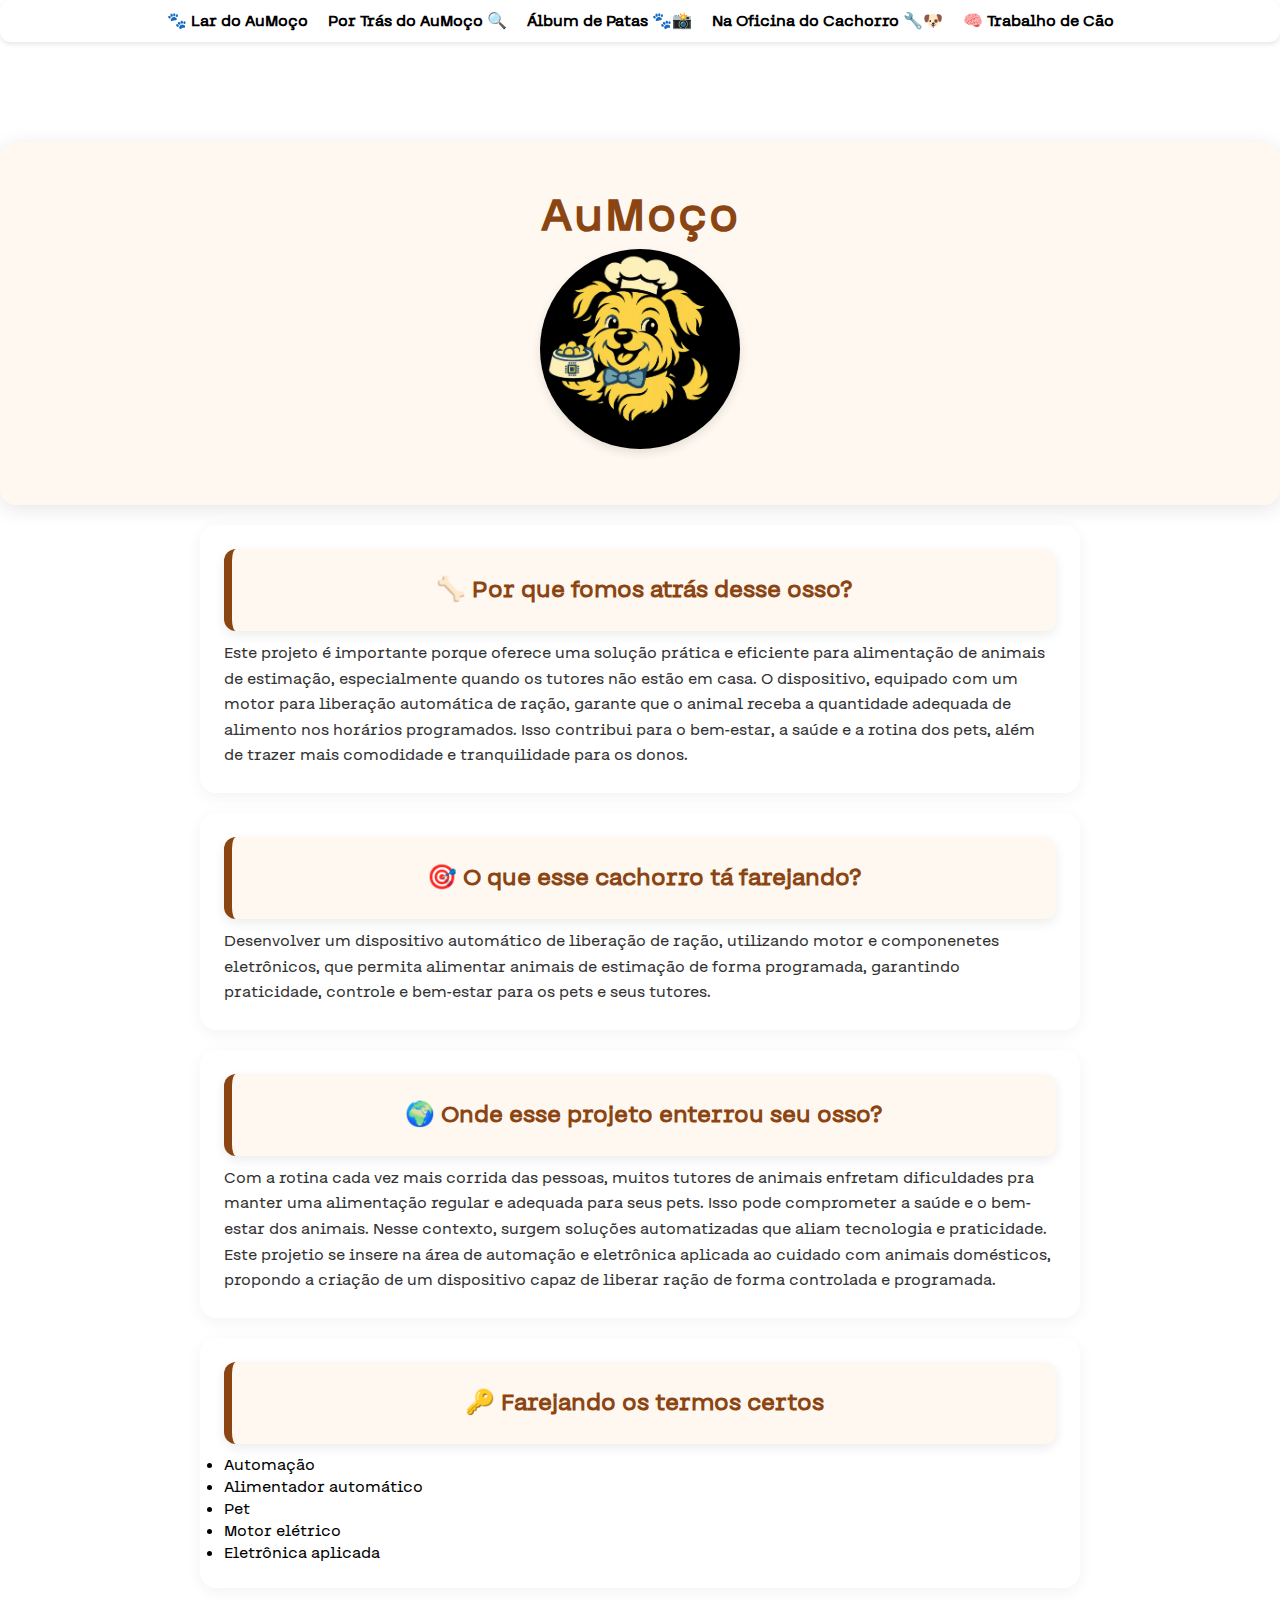
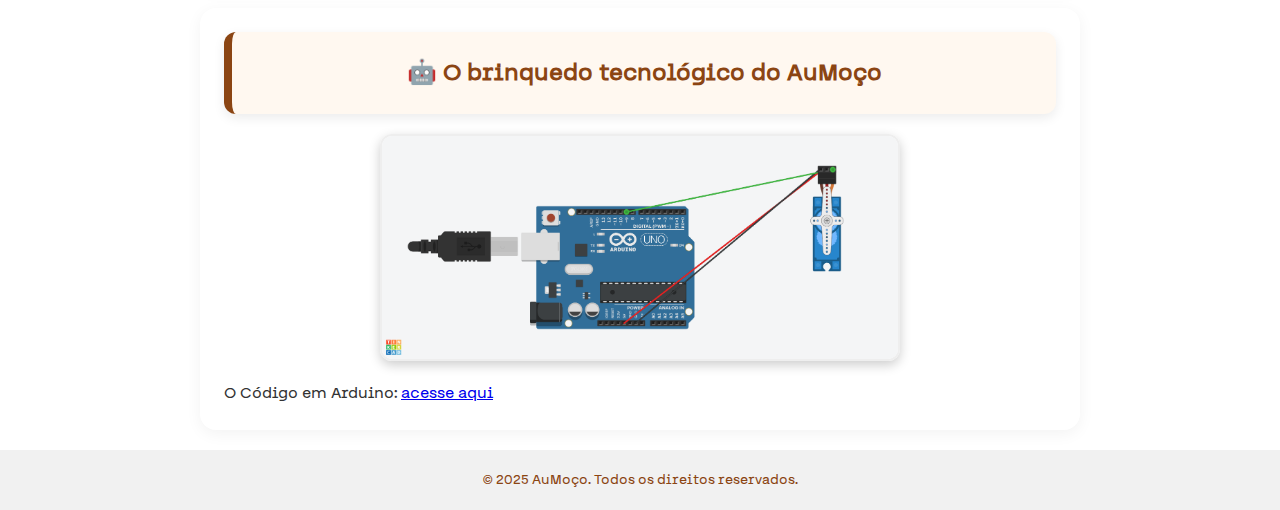
<file: index.html>
<!DOCTYPE html>
<html lang="pt-br">
<head>
    <meta charset="UTF-8">
    <meta name="viewport" content="width=device-width, initial-scale=1.0">
    <title>Projeto SD</title>
    <link rel="stylesheet" href="estilos/site.css">
</head>
<body>
    <header>
        <nav>
            <ul class="menu-navegacao">
                <li><a href="index.html"><strong>🐾 Lar do AuMoço</strong></a></li>
                <li><a href="sobre.html"><strong>Por Trás do AuMoço 🔍</strong></a></li>
                <li><a href="galeria.html"><strong>	Álbum de Patas 🐾📸</strong></a></li>
                <li><a href="detalhes.html"><strong>Na Oficina do Cachorro 🔧🐶</strong></a></li>
                <li><a href="desafios.html"><strong>🧠 Trabalho de Cão</strong></a></li>
            </ul>
        </nav>
        <div class="container-titulo-principal">
        <h1 class="titulo-principal"> AuMoço </h1>
        <img src="assets/imagens/lua.jpeg" class="lua">
        </div>
        
    </header>

<main>
    <section>
        <div class="container-titulos">
            <h2 class="motivacao">🦴 Por que fomos atrás desse osso?</h2>
        </div>
        <p>Este projeto é importante porque oferece uma solução prática e eficiente para alimentação de animais de estimação, especialmente quando os tutores não estão em casa. O dispositivo, equipado com um motor para liberação automática de ração, garante que o animal receba a quantidade adequada de alimento nos horários programados. Isso contribui para o bem-estar, a saúde e a rotina dos pets, além de trazer mais comodidade e tranquilidade para os donos.</p>
    </section>

    <section>
        <div class="container-titulos">
            <h2 class="objetivo">🎯 O que esse cachorro tá farejando?</h2>
        </div>
        <p>Desenvolver um dispositivo automático de liberação de ração, utilizando motor e componenetes eletrônicos, que permita alimentar animais de estimação de forma programada, garantindo praticidade, controle e bem-estar para os pets e seus tutores.</p>    
    </section>

    <section>
         <div class="container-titulos">
            <h2 class="contextualizacao">🌍 Onde esse projeto enterrou seu osso?</h2>
        </div>
        <p>Com a rotina cada vez mais corrida das pessoas, muitos tutores de animais enfretam dificuldades pra manter uma alimentação regular e adequada para seus pets. Isso pode comprometer a saúde e o bem-estar dos animais. Nesse contexto, surgem soluções automatizadas que aliam tecnologia e praticidade. Este projetio se insere na área de automação e eletrônica aplicada ao cuidado com animais domésticos, propondo a criação de um dispositivo capaz de liberar ração de forma controlada e programada.</p>
    </section>

    <section>
         <div class="container-titulos">
            <h2 class="palavras-chave">🔑 Farejando os termos certos</h2>
        </div>
        <ul>
            <li>Automação</li>
            <li>Alimentador automático</li>
            <li>Pet</li>
            <li>Motor elétrico</li>
            <li>Eletrônica aplicada</li>
        </ul>
    </section>

    <section>
         <div class="container-titulos">
            <h2 class="artefato-interativo">🤖 O brinquedo tecnológico do AuMoço</h2>
        </div>
        <img src="assets/imagens/aumoco.png" alt="artefato interativo" class="midia">
        <p>O Código em Arduino: <a href="https://drive.google.com/file/d/1F6L0xjnJlGFY_kYpffQ0Gmo-YfeXfPAY/view?usp=sharing" target="_blank">acesse aqui</a></p>
    </section>
</main>
<footer>
    <p>&copy; 2025 AuMoço. Todos os direitos reservados.</p>
</footer>
</body>
</html>
</file>
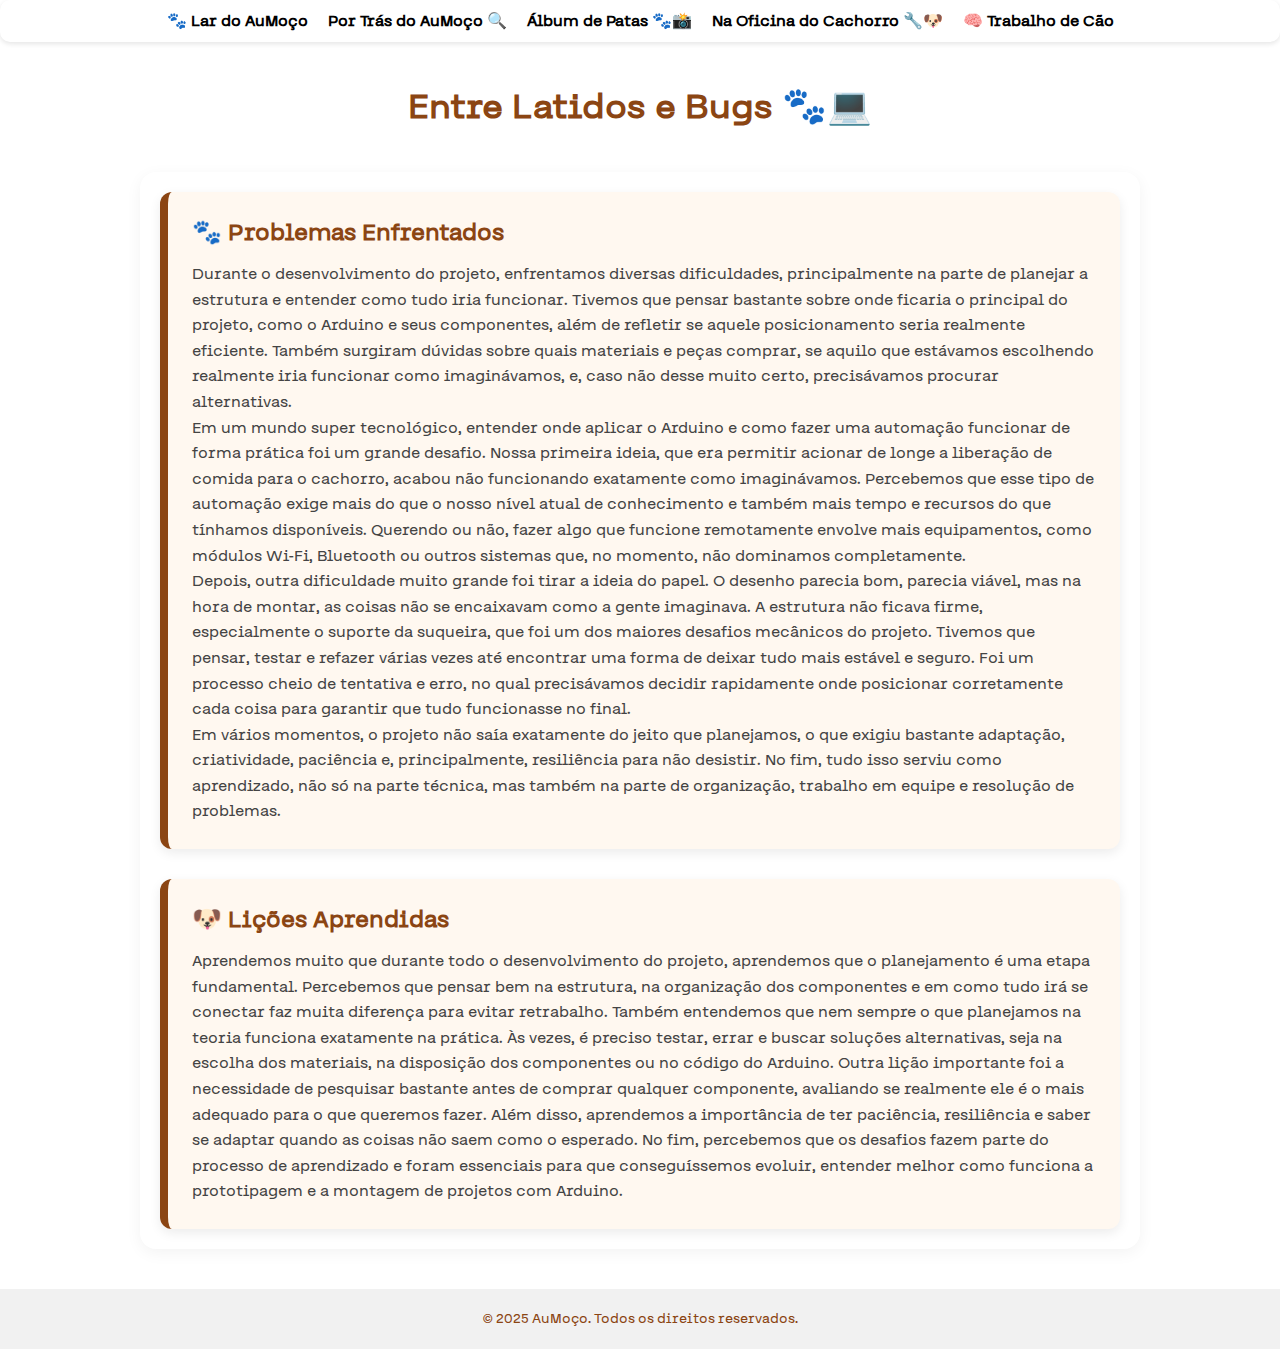
<file: desafios.html>
<!DOCTYPE html>
<html lang="pt-br">
<head>
    <meta charset="UTF-8">
    <meta name="viewport" content="width=device-width, initial-scale=1.0">
    <link rel="stylesheet" href="estilos/site.css">
    <title>Desafios</title>
</head>
<body>
    <header>
        <nav>
            <ul class="menu-navegacao">
                <li><a href="index.html"><strong>🐾 Lar do AuMoço</strong></a></li>
                <li><a href="sobre.html"><strong>Por Trás do AuMoço 🔍</strong></a></li>
                <li><a href="galeria.html"><strong>	Álbum de Patas 🐾📸</strong></a></li>
                <li><a href="detalhes.html"><strong>Na Oficina do Cachorro 🔧🐶</strong></a></li>
                <li><a href="desafios.html"><strong>🧠 Trabalho de Cão</strong></a></li>
            </ul>
        </nav> 
    </header>
    <main>
        <h1 class="titulo-desafios">Entre Latidos e Bugs 🐾💻</h1>

        <!-- Parte de Exeperencias -->
    <section class="experiencia-container">
        <div class="box-experiencia problema">
            <h2>🐾 Problemas Enfrentados</h2>
            <p>Durante o desenvolvimento do projeto, enfrentamos diversas dificuldades, principalmente na parte de planejar a estrutura e entender como tudo iria funcionar. Tivemos que pensar bastante sobre onde ficaria o principal do projeto, como o Arduino e seus componentes, além de refletir se aquele posicionamento seria realmente eficiente. Também surgiram dúvidas sobre quais materiais e peças comprar, se aquilo que estávamos escolhendo realmente iria funcionar como imaginávamos, e, caso não desse muito certo, precisávamos procurar alternativas.</p>
            <p> </p>
            <p> </p>
            <p>Em um mundo super tecnológico, entender onde aplicar o Arduino e como fazer uma automação funcionar de forma prática foi um grande desafio. Nossa primeira ideia, que era permitir acionar de longe a liberação de comida para o cachorro, acabou não funcionando exatamente como imaginávamos. Percebemos que esse tipo de automação exige mais do que o nosso nível atual de conhecimento e também mais tempo e recursos do que tínhamos disponíveis. Querendo ou não, fazer algo que funcione remotamente envolve mais equipamentos, como módulos Wi-Fi, Bluetooth ou outros sistemas que, no momento, não dominamos completamente.</p>
            <p> </p>
            <p> </p>
            <p>Depois, outra dificuldade muito grande foi tirar a ideia do papel. O desenho parecia bom, parecia viável, mas na hora de montar, as coisas não se encaixavam como a gente imaginava. A estrutura não ficava firme, especialmente o suporte da suqueira, que foi um dos maiores desafios mecânicos do projeto. Tivemos que pensar, testar e refazer várias vezes até encontrar uma forma de deixar tudo mais estável e seguro. Foi um processo cheio de tentativa e erro, no qual precisávamos decidir rapidamente onde posicionar corretamente cada coisa para garantir que tudo funcionasse no final.</p>
            <p> </p>
            <p> </p>
            <p>Em vários momentos, o projeto não saía exatamente do jeito que planejamos, o que exigiu bastante adaptação, criatividade, paciência e, principalmente, resiliência para não desistir. No fim, tudo isso serviu como aprendizado, não só na parte técnica, mas também na parte de organização, trabalho em equipe e resolução de problemas.</p>
        </div>
        <!-- Parte de Lições -->
    <div class="box-experiencia licoes">
        <h2>🐶 Lições Aprendidas</h2>
        <p>Aprendemos muito que durante todo o desenvolvimento do projeto, aprendemos que o planejamento é uma etapa fundamental. Percebemos que pensar bem na estrutura, na organização dos componentes e em como tudo irá se conectar faz muita diferença para evitar retrabalho. Também entendemos que nem sempre o que planejamos na teoria funciona exatamente na prática. Às vezes, é preciso testar, errar e buscar soluções alternativas, seja na escolha dos materiais, na disposição dos componentes ou no código do Arduino.
        Outra lição importante foi a necessidade de pesquisar bastante antes de comprar qualquer componente, avaliando se realmente ele é o mais adequado para o que queremos fazer. Além disso, aprendemos a importância de ter paciência, resiliência e saber se adaptar quando as coisas não saem como o esperado. No fim, percebemos que os desafios fazem parte do processo de aprendizado e foram essenciais para que conseguíssemos evoluir, entender melhor como funciona a prototipagem e a montagem de projetos com Arduino.</p>
    </div>
    </section>
</main>
<footer>
    <p>&copy; 2025 AuMoço. Todos os direitos reservados.</p>
</footer>
</body>
</html>
</file>
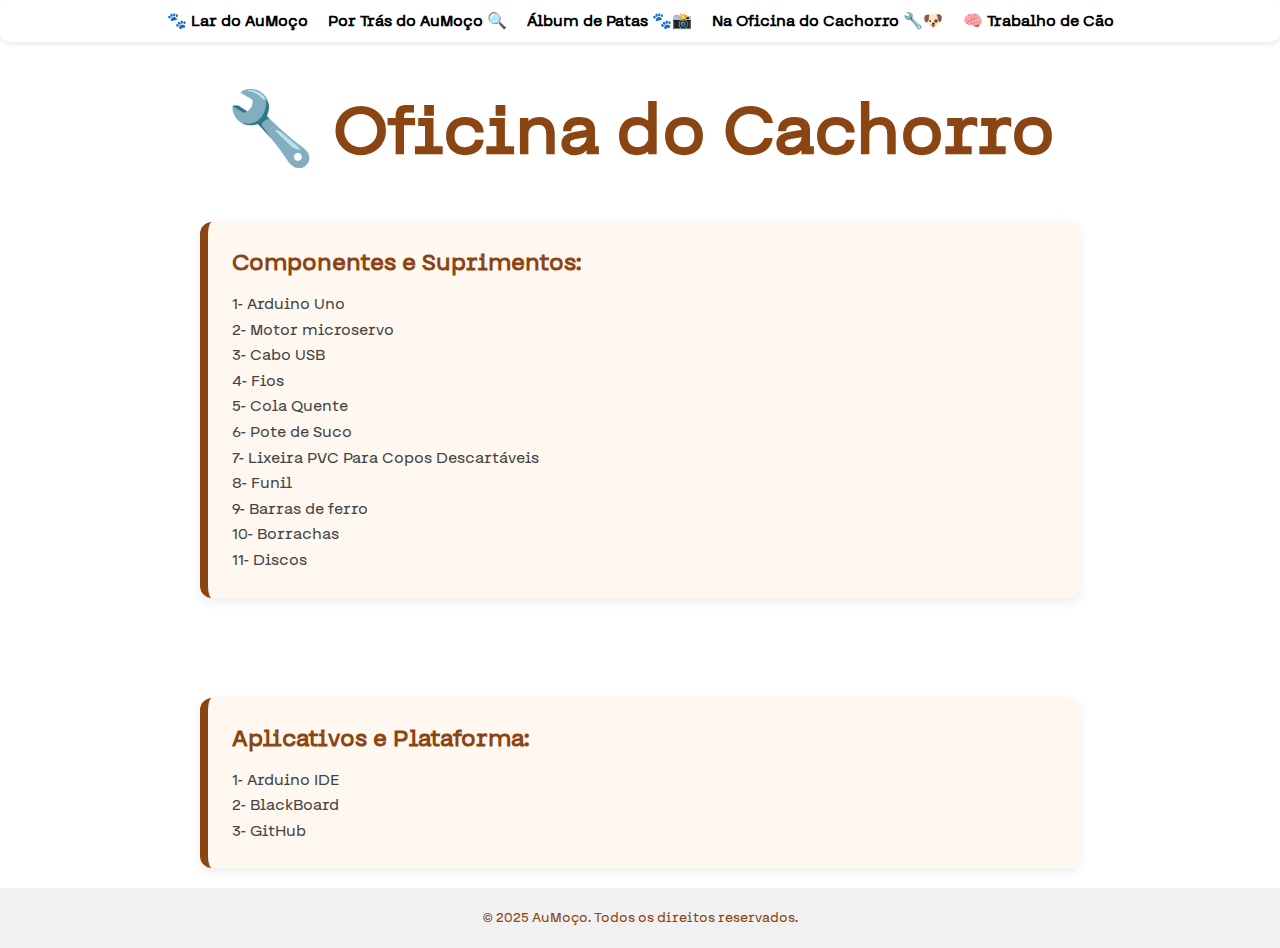
<file: detalhes.html>
<!DOCTYPE html>
<html lang="pt-br">
<head>
    <meta charset="UTF-8">
    <meta name="viewport" content="width=device-width, initial-scale=1.0">
    <title>Detalhes</title>
    <link rel="stylesheet" href="estilos/site.css">
</head>
<body>
    <header>
        <nav>
            <ul class="menu-navegacao">
                <li><a href="site.html"><strong>🐾 Lar do AuMoço</strong></a></li>
                <li><a href="sobre.html"><strong>Por Trás do AuMoço 🔍</strong></a></li>
                <li><a href="galeria.html"><strong>	Álbum de Patas 🐾📸</strong></a></li>
                <li><a href="detalhes.html"><strong>Na Oficina do Cachorro 🔧🐶</strong></a></li>
                <li><a href="desafios.html"><strong>🧠 Trabalho de Cão</strong></a></li>
            </ul>
        </nav> 
    </header>
<main>
    <div class="titulo-desafios">
        <h1>🔧 Oficina do Cachorro </h1>
    </div>
        <section class="box-experiencia">
            <h2>Componentes e Suprimentos:</h2>
            <p>1- Arduino Uno</p>
            <p>2- Motor microservo</p>
            <p>3- Cabo USB</p>
            <p>4- Fios </p>
            <p>5- Cola Quente</p>
            <p>6- Pote de Suco</p>
            <p>7- Lixeira PVC Para Copos Descartáveis</p>
            <p>8- Funil</p>
            <p>9- Barras de ferro</p>
            <p>10- Borrachas</p>
            <p>11- Discos</p>   
        </section>

    <div class="titulo-desafios">
    </div>
        <section class="box-experiencia">
            <h2>Aplicativos e Plataforma:</h2>
            <p>1- Arduino IDE</p>
            <p>2- BlackBoard</p>
            <p>3- GitHub</p>
        </section>
</main>
<footer>
    <p>&copy; 2025 AuMoço. Todos os direitos reservados.</p>
</footer>
</body>
</html>
</file>
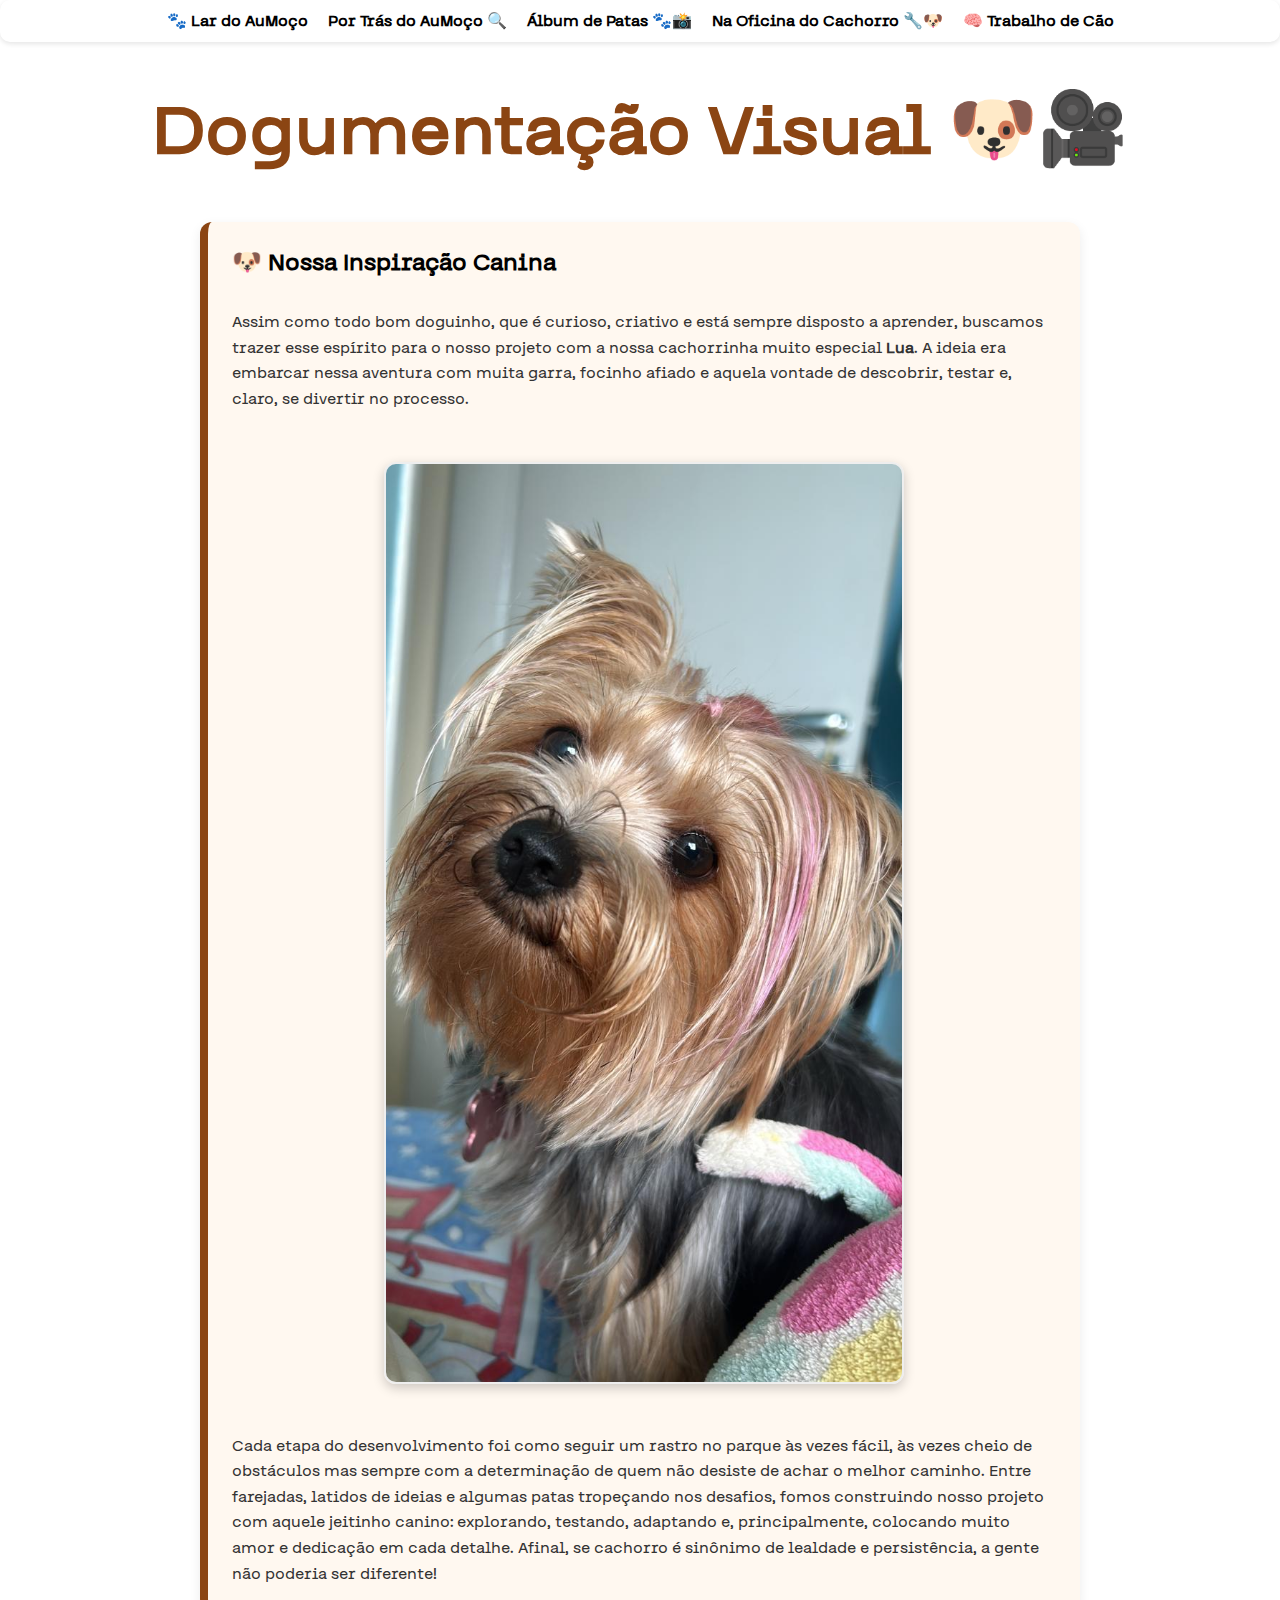
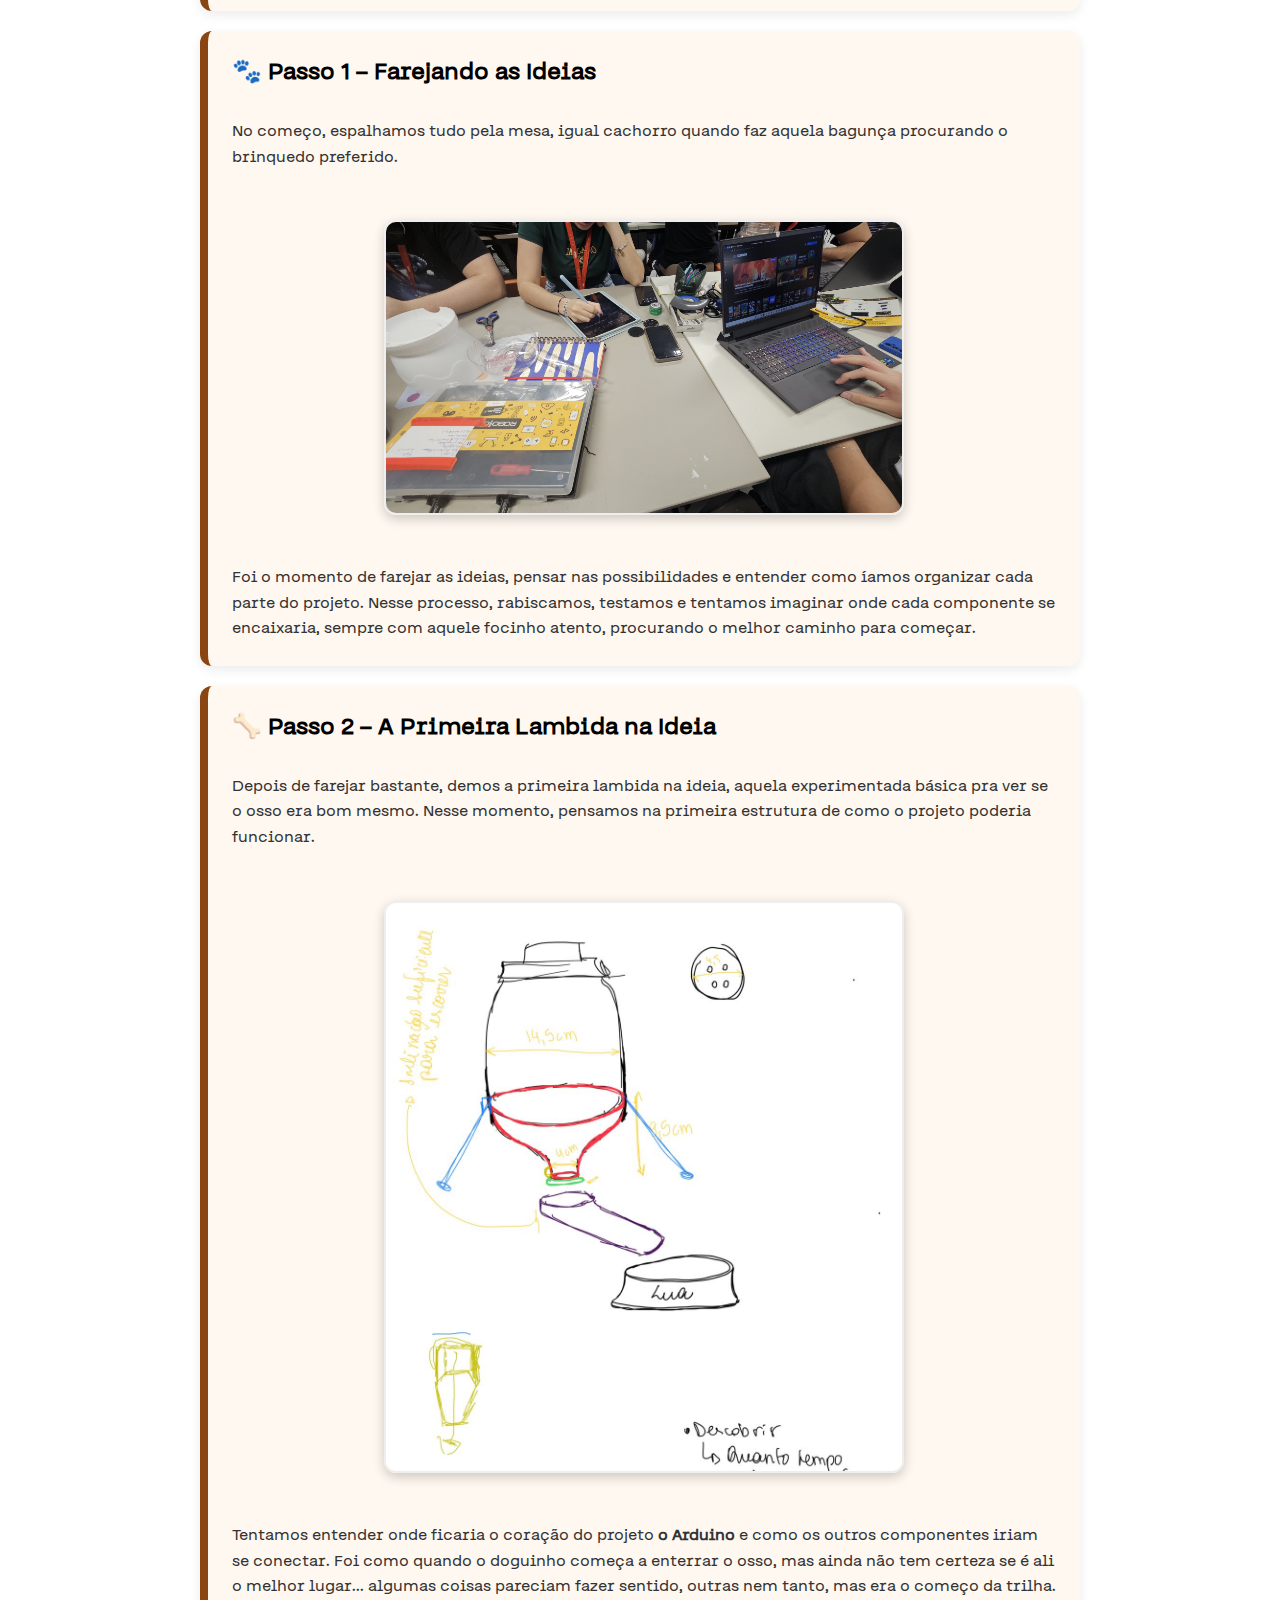
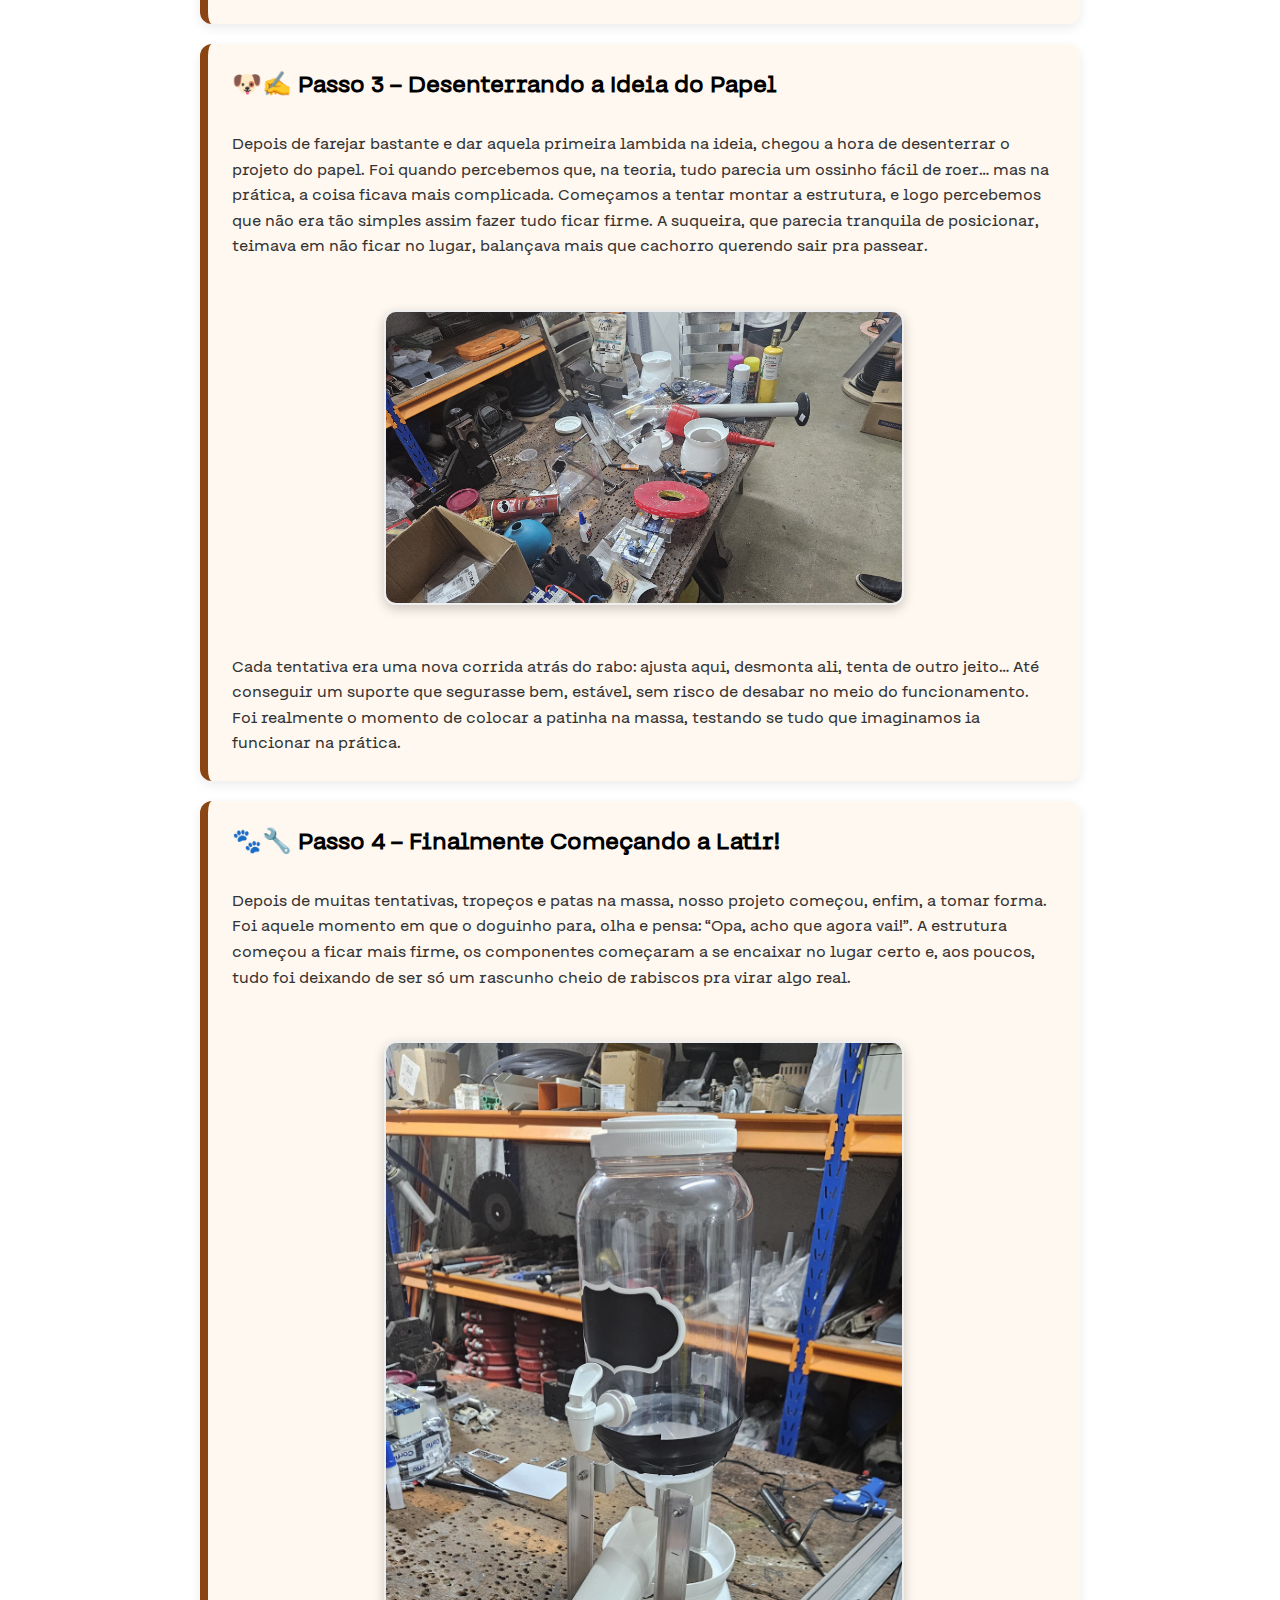
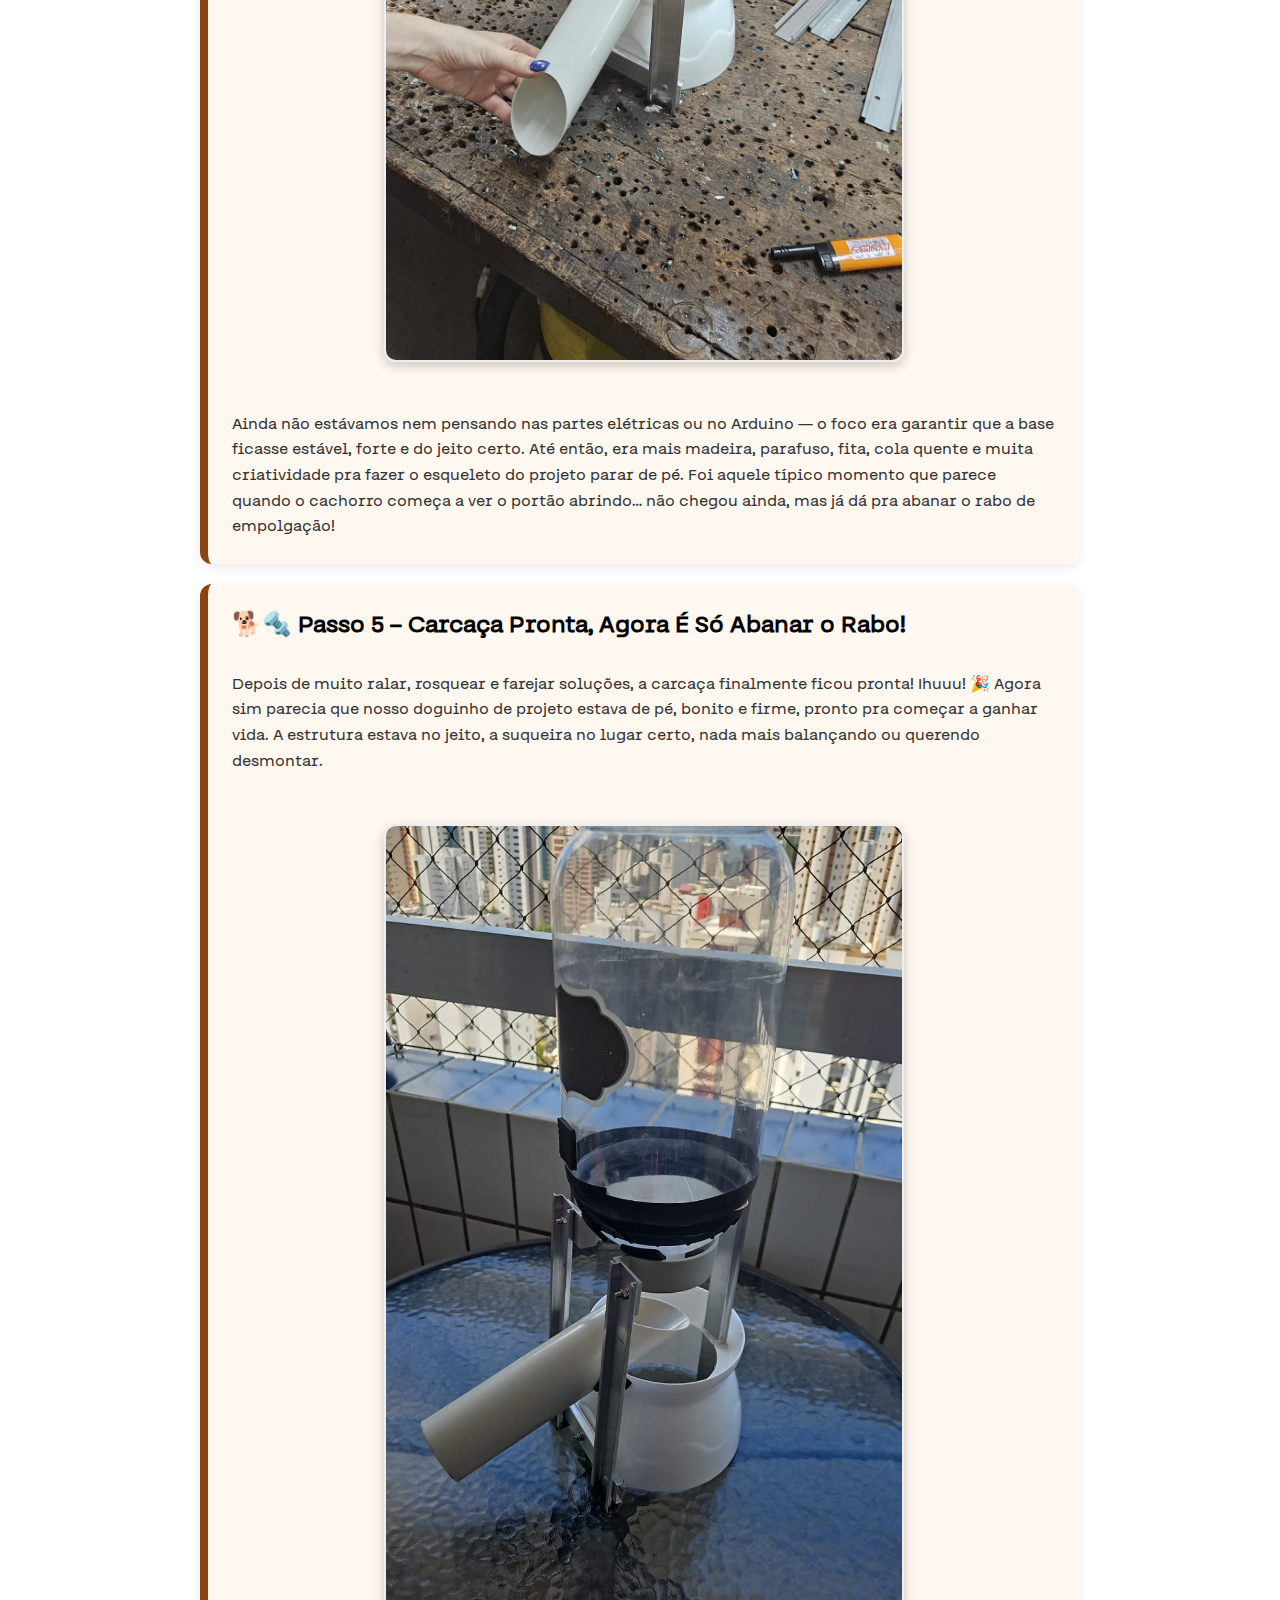
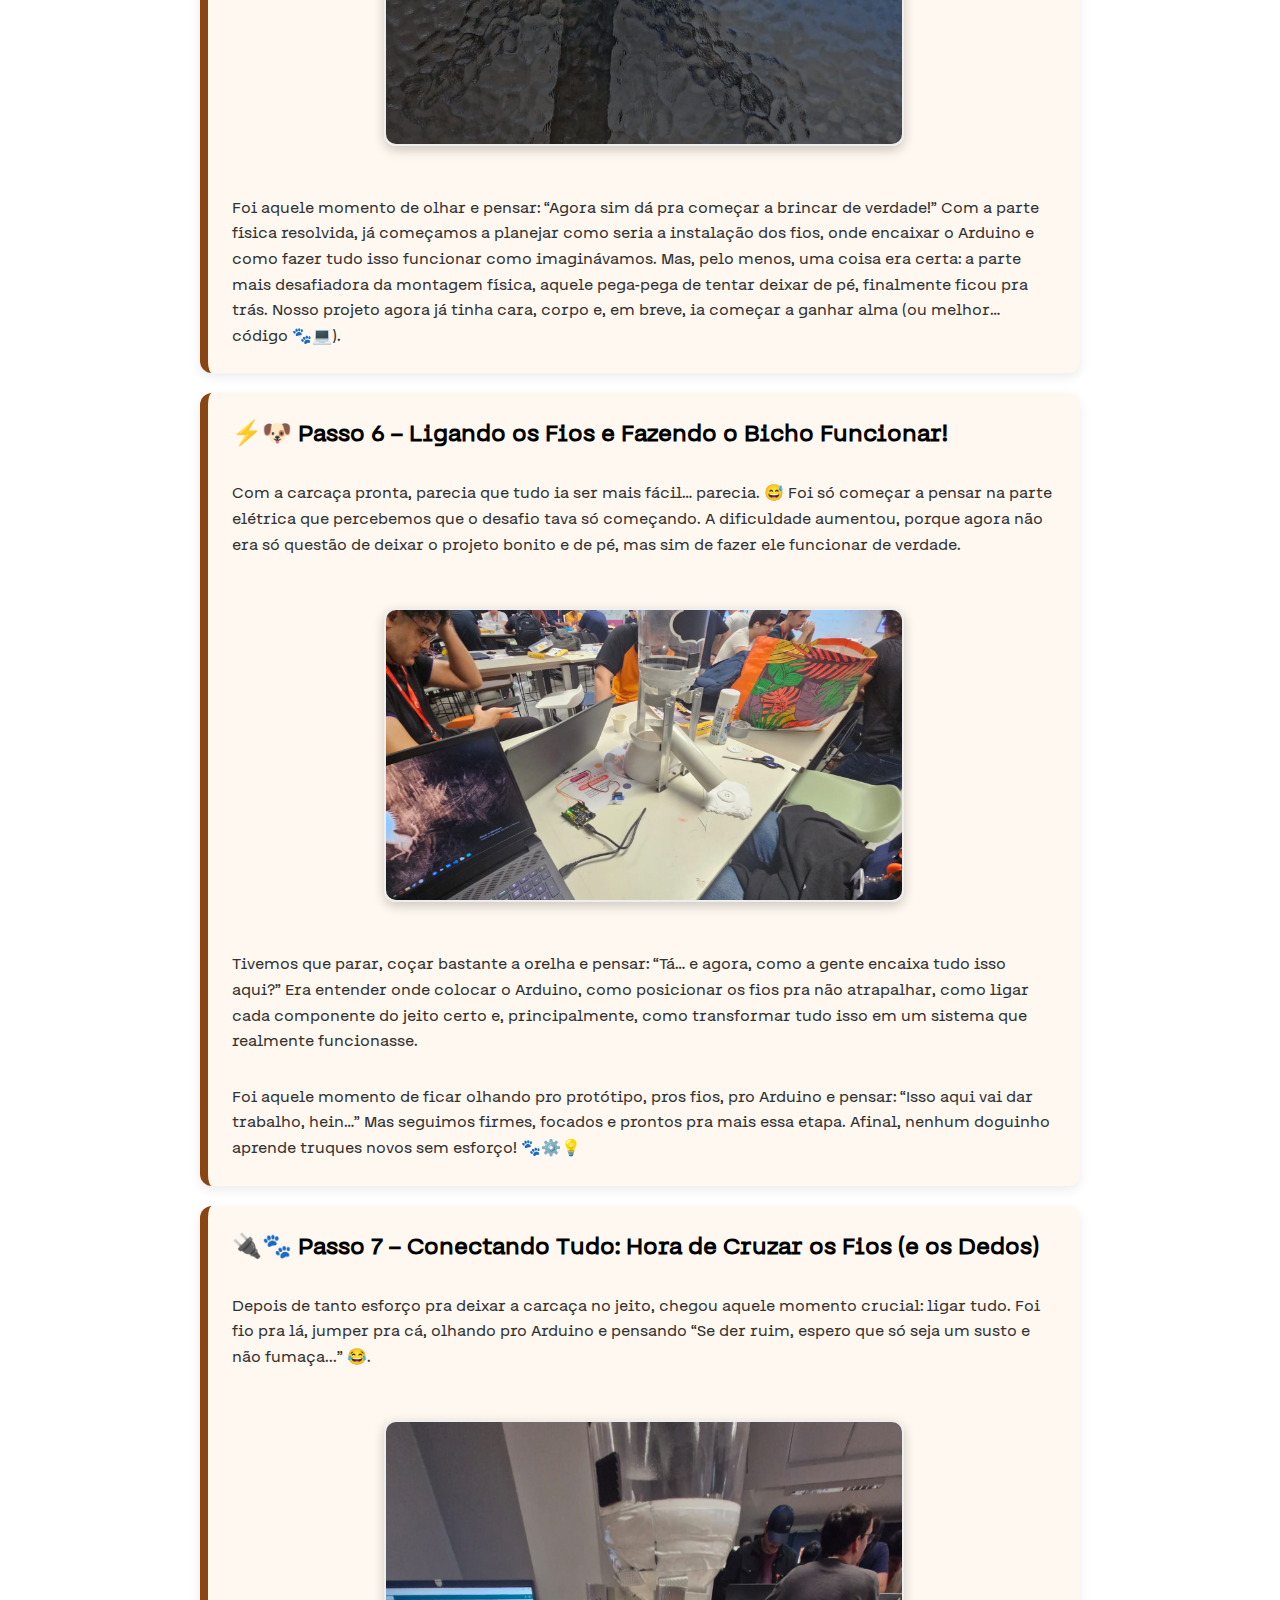
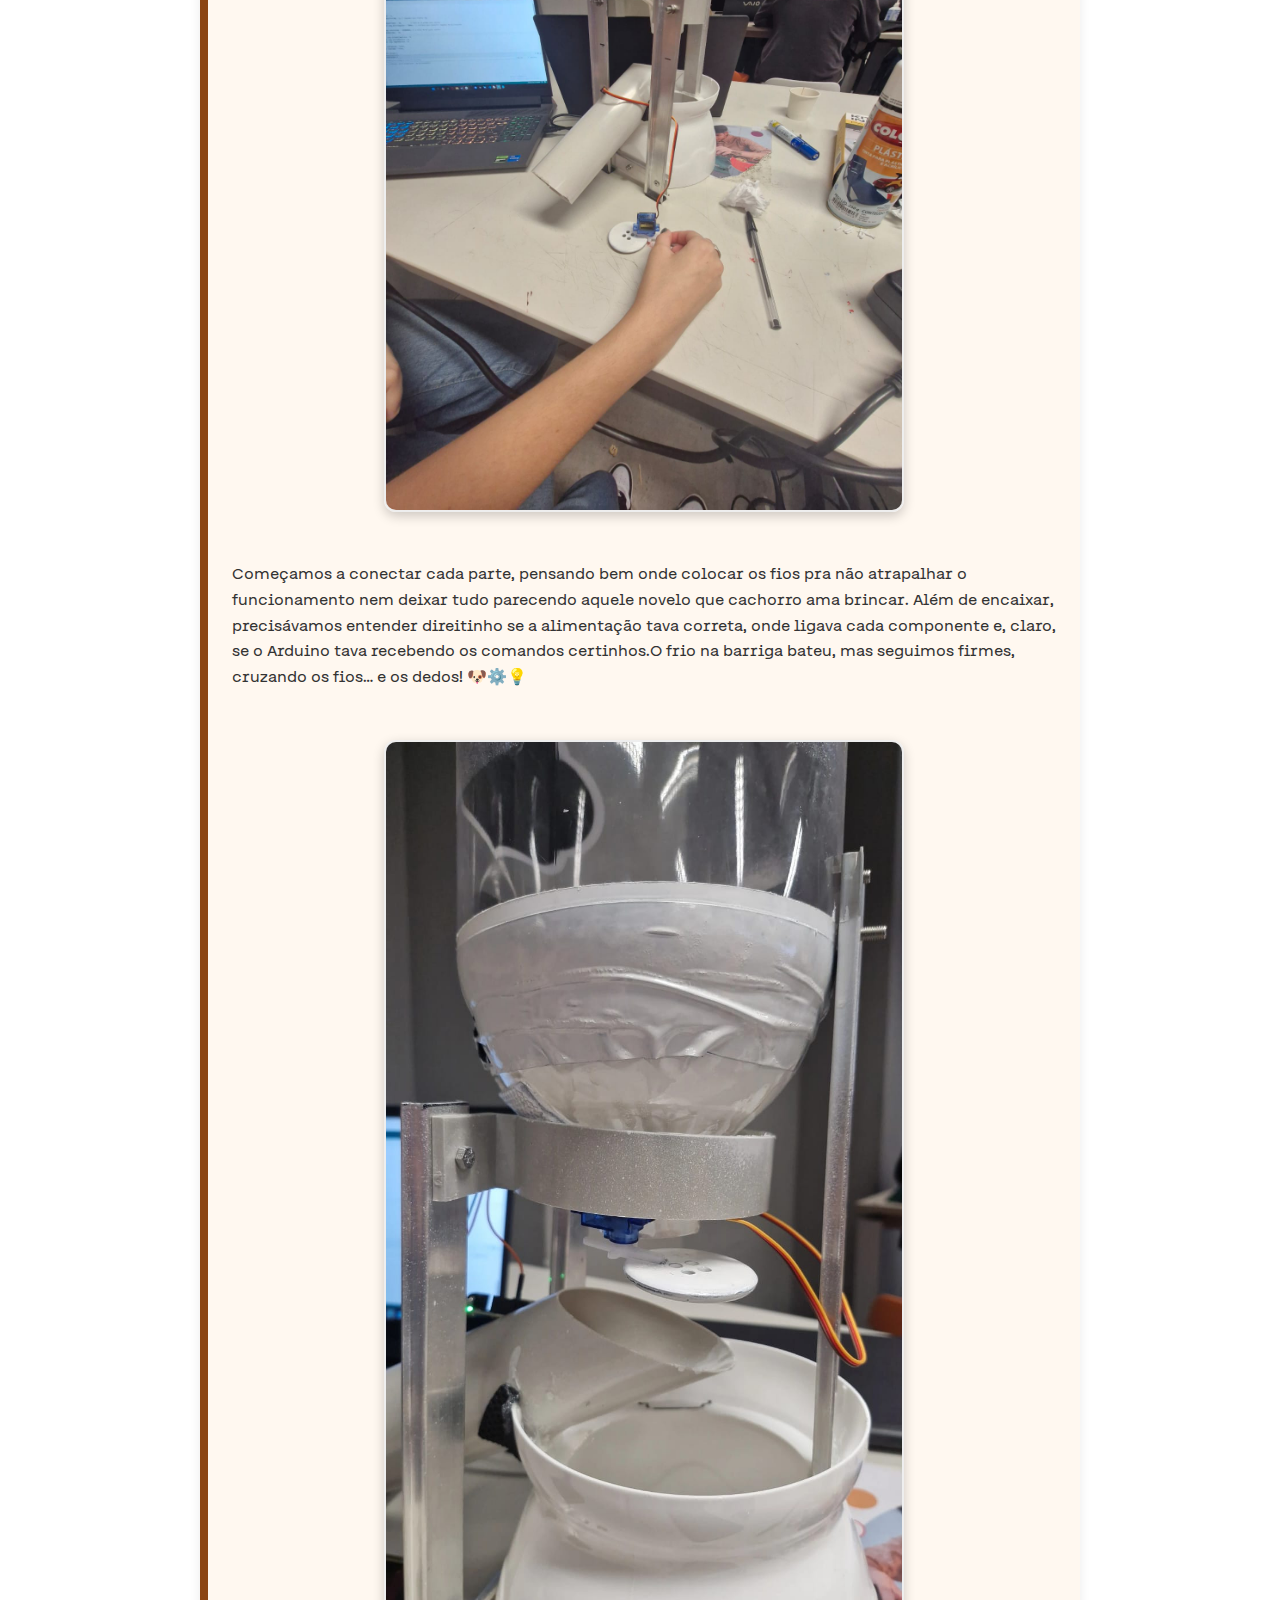
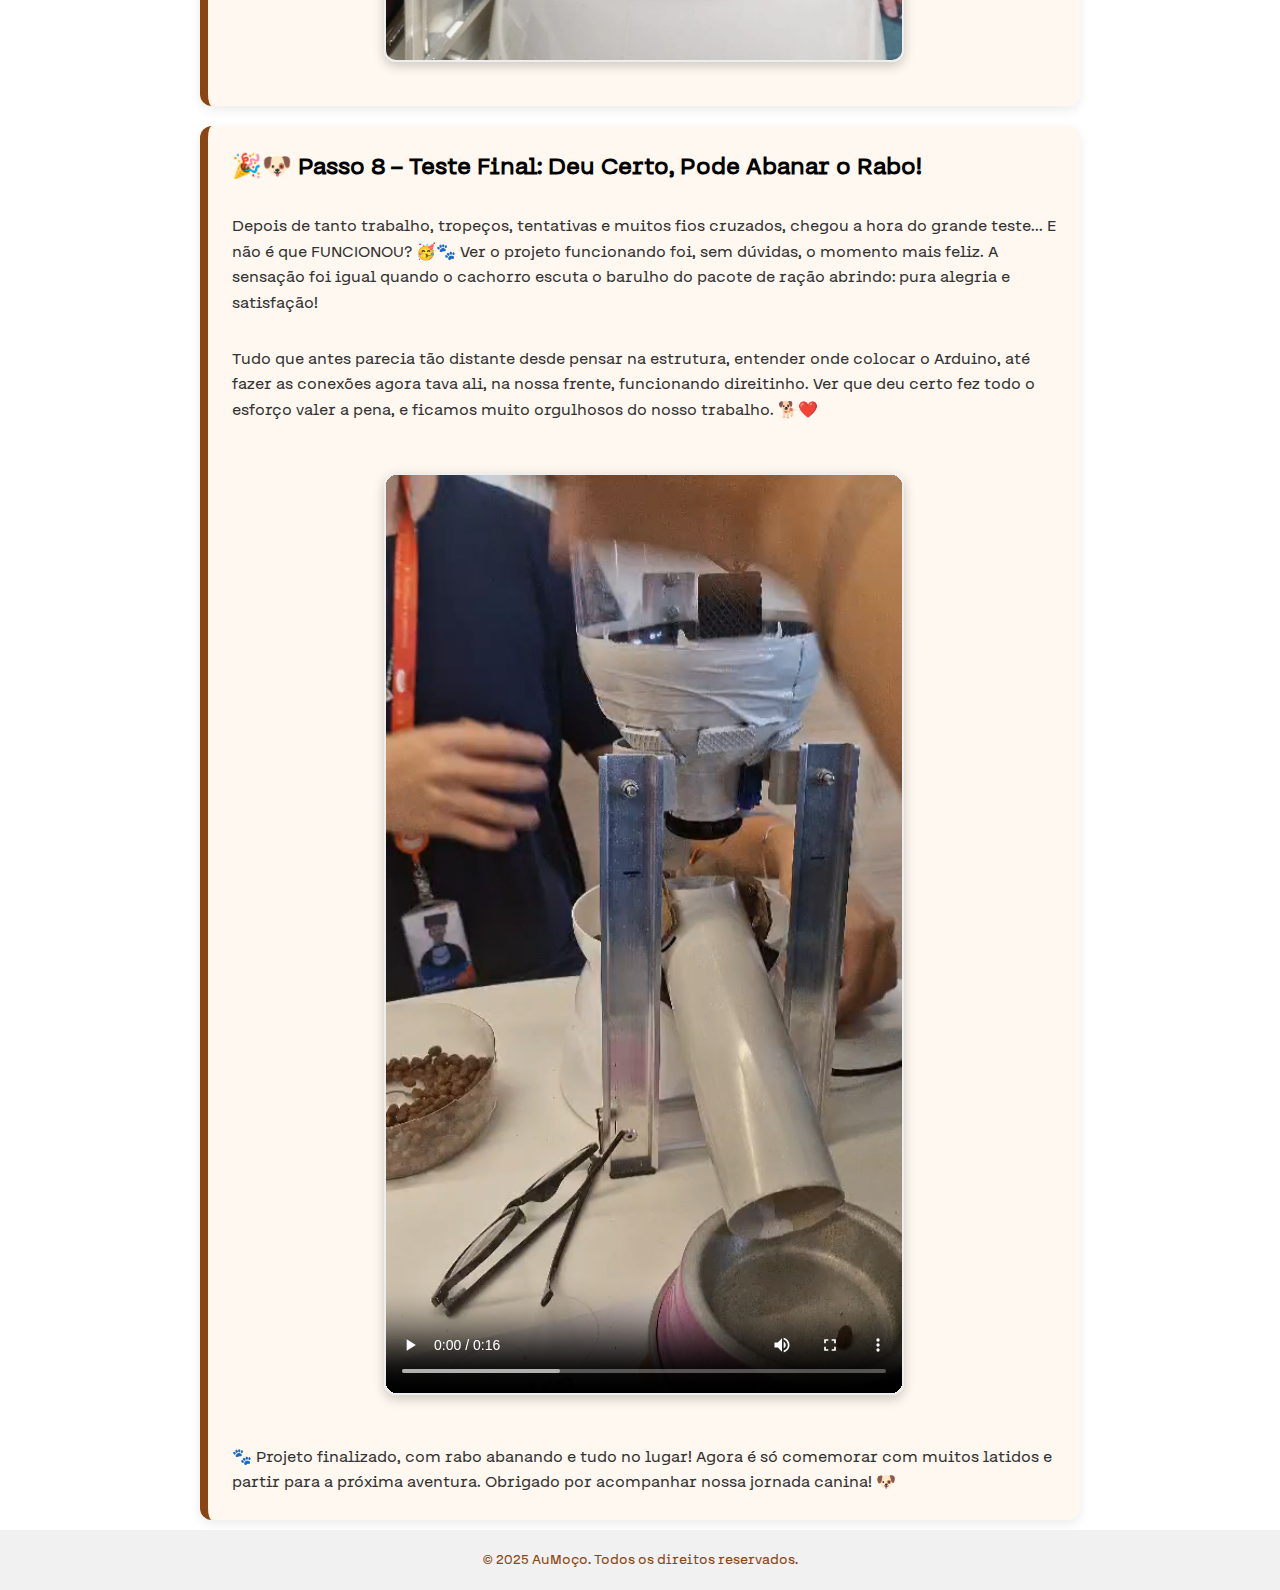
<file: galeria.html>
<!DOCTYPE html>
<html lang="pt-br">
<head>
    <meta charset="UTF-8">
    <meta name="viewport" content="width=device-width, initial-scale=1.0">
    <title>Galeria</title>
    <link rel="stylesheet" href="estilos/site.css">
</head>
<body>
    <header>
        <nav>
            <ul class="menu-navegacao">
                <li><a href="site.html"><strong>🐾 Lar do AuMoço</strong></a></li>
                <li><a href="sobre.html"><strong>Por Trás do AuMoço 🔍</strong></a></li>
                <li><a href="galeria.html"><strong>	Álbum de Patas 🐾📸</strong></a></li>
                <li><a href="detalhes.html"><strong>Na Oficina do Cachorro 🔧🐶</strong></a></li>
                <li><a href="desafios.html"><strong>🧠 Trabalho de Cão</strong></a></li>
            </ul>
        </nav> 
    </header>

    <main>
        <div class="titulo-desafios">
            <h1>Dogumentação Visual 🐶🎥</h1>
        </div>
        <section class="galeria-videos">
            <h2>🐶 Nossa Inspiração Canina</h2>
            <p>Assim como todo bom doguinho, que é curioso, criativo e está sempre disposto a aprender, buscamos trazer esse espírito para o nosso projeto com a nossa cachorrinha muito especial <strong>Lua</strong>. A ideia era embarcar nessa aventura com muita garra, focinho afiado e aquela vontade de descobrir, testar e, claro, se divertir no processo.</p>
            <img src="assets/imagens/lua1.jpeg" alt="artefato interativo" class="midia">
            <p>Cada etapa do desenvolvimento foi como seguir um rastro no parque às vezes fácil, às vezes cheio de obstáculos mas sempre com a determinação de quem não desiste de achar o melhor caminho. Entre farejadas, latidos de ideias e algumas patas tropeçando nos desafios, fomos construindo nosso projeto com aquele jeitinho canino: explorando, testando, adaptando e, principalmente, colocando muito amor e dedicação em cada detalhe. Afinal, se cachorro é sinônimo de lealdade e persistência, a gente não poderia ser diferente!</p>
        </section>
        <section class="galeria-videos">
            <h2>🐾 Passo 1 – Farejando as Ideias</h2>
            <p>No começo, espalhamos tudo pela mesa, igual cachorro quando faz aquela bagunça procurando o brinquedo preferido.</p>
            <img src="assets/imagens/foto1.jpeg" alt="artefato interativo" class="midia">
            <p>Foi o momento de farejar as ideias, pensar nas possibilidades e entender como íamos organizar cada parte do projeto. Nesse processo, rabiscamos, testamos e tentamos imaginar onde cada componente se encaixaria, sempre com aquele focinho atento, procurando o melhor caminho para começar.</p>
        </section>
        <section class="galeria-videos">
            <h2>🦴 Passo 2 – A Primeira Lambida na Ideia</h2>
            <p>Depois de farejar bastante, demos a primeira lambida na ideia, aquela experimentada básica pra ver se o osso era bom mesmo. Nesse momento, pensamos na primeira estrutura de como o projeto poderia funcionar.</p>
            <img src="assets/imagens/foto2.jpeg" alt="artefato interativo" class="midia">
            <p>Tentamos entender onde ficaria o coração do projeto <strong>o Arduino</strong> e como os outros componentes iriam se conectar. Foi como quando o doguinho começa a enterrar o osso, mas ainda não tem certeza se é ali o melhor lugar... algumas coisas pareciam fazer sentido, outras nem tanto, mas era o começo da trilha.</p>
        </section>
        <section class="galeria-videos">
            <h2>🐶✍️ Passo 3 – Desenterrando a Ideia do Papel</h2>
            <p>Depois de farejar bastante e dar aquela primeira lambida na ideia, chegou a hora de desenterrar o projeto do papel. Foi quando percebemos que, na teoria, tudo parecia um ossinho fácil de roer… mas na prática, a coisa ficava mais complicada. Começamos a tentar montar a estrutura, e logo percebemos que não era tão simples assim fazer tudo ficar firme. A suqueira, que parecia tranquila de posicionar, teimava em não ficar no lugar, balançava mais que cachorro querendo sair pra passear.</p>
            <img src="assets/imagens/foto3.jpeg" alt="artefato interativo" class="midia">
            <p>Cada tentativa era uma nova corrida atrás do rabo: ajusta aqui, desmonta ali, tenta de outro jeito… Até conseguir um suporte que segurasse bem, estável, sem risco de desabar no meio do funcionamento. Foi realmente o momento de colocar a patinha na massa, testando se tudo que imaginamos ia funcionar na prática.</p>
        </section>
        <section class="galeria-videos">
            <h2>🐾🔧 Passo 4 – Finalmente Começando a Latir!</h2>
            <p>Depois de muitas tentativas, tropeços e patas na massa, nosso projeto começou, enfim, a tomar forma. Foi aquele momento em que o doguinho para, olha e pensa: “Opa, acho que agora vai!”. A estrutura começou a ficar mais firme, os componentes começaram a se encaixar no lugar certo e, aos poucos, tudo foi deixando de ser só um rascunho cheio de rabiscos pra virar algo real.</p>
            <img src="assets/imagens/foto4.jpeg" alt="artefato interativo" class="midia">
            <p>Ainda não estávamos nem pensando nas partes elétricas ou no Arduino — o foco era garantir que a base ficasse estável, forte e do jeito certo. Até então, era mais madeira, parafuso, fita, cola quente e muita criatividade pra fazer o esqueleto do projeto parar de pé. Foi aquele típico momento que parece quando o cachorro começa a ver o portão abrindo… não chegou ainda, mas já dá pra abanar o rabo de empolgação!</p>
        </section>
        <section class="galeria-videos">
            <h2>🐕🔩 Passo 5 – Carcaça Pronta, Agora É Só Abanar o Rabo!</h2>
            <p>Depois de muito ralar, rosquear e farejar soluções, a carcaça finalmente ficou pronta! Ihuuu! 🎉 Agora sim parecia que nosso doguinho de projeto estava de pé, bonito e firme, pronto pra começar a ganhar vida. A estrutura estava no jeito, a suqueira no lugar certo, nada mais balançando ou querendo desmontar.</p>
            <img src="assets/imagens/foto5.jpeg" alt="artefato interativo" class="midia">
            <p>Foi aquele momento de olhar e pensar: “Agora sim dá pra começar a brincar de verdade!” Com a parte física resolvida, já começamos a planejar como seria a instalação dos fios, onde encaixar o Arduino e como fazer tudo isso funcionar como imaginávamos. Mas, pelo menos, uma coisa era certa: a parte mais desafiadora da montagem física, aquele pega-pega de tentar deixar de pé, finalmente ficou pra trás. Nosso projeto agora já tinha cara, corpo e, em breve, ia começar a ganhar alma (ou melhor… código 🐾💻).</p>
        </section>
        <section class="galeria-videos">
            <h2>⚡🐶 Passo 6 – Ligando os Fios e Fazendo o Bicho Funcionar!</h2>
            <p>Com a carcaça pronta, parecia que tudo ia ser mais fácil… parecia. 😅 Foi só começar a pensar na parte elétrica que percebemos que o desafio tava só começando. A dificuldade aumentou, porque agora não era só questão de deixar o projeto bonito e de pé, mas sim de fazer ele funcionar de verdade.</p>
            <img src="assets/imagens/foto6.jpeg" alt="artefato interativo" class="midia">
            <p>Tivemos que parar, coçar bastante a orelha e pensar: “Tá… e agora, como a gente encaixa tudo isso aqui?” Era entender onde colocar o Arduino, como posicionar os fios pra não atrapalhar, como ligar cada componente do jeito certo e, principalmente, como transformar tudo isso em um sistema que realmente funcionasse.</p>
            <p>Foi aquele momento de ficar olhando pro protótipo, pros fios, pro Arduino e pensar: “Isso aqui vai dar trabalho, hein…” Mas seguimos firmes, focados e prontos pra mais essa etapa. Afinal, nenhum doguinho aprende truques novos sem esforço! 🐾⚙️💡</p>
        </section>
        <section class="galeria-videos">
            <h2>🔌🐾 Passo 7 – Conectando Tudo: Hora de Cruzar os Fios (e os Dedos)</h2>
            <p>Depois de tanto esforço pra deixar a carcaça no jeito, chegou aquele momento crucial: ligar tudo. Foi fio pra lá, jumper pra cá, olhando pro Arduino e pensando “Se der ruim, espero que só seja um susto e não fumaça...” 😂.</p>
            <img src="assets/imagens/foto7.jpeg" alt="artefato interativo" class="midia">
            <p>Começamos a conectar cada parte, pensando bem onde colocar os fios pra não atrapalhar o funcionamento nem deixar tudo parecendo aquele novelo que cachorro ama brincar. Além de encaixar, precisávamos entender direitinho se a alimentação tava correta, onde ligava cada componente e, claro, se o Arduino tava recebendo os comandos certinhos.O frio na barriga bateu, mas seguimos firmes, cruzando os fios… e os dedos! 🐶⚙️💡</p>
            <img src="assets/imagens/foto8.jpeg" alt="artefato interativo" class="midia">
        </section>
        <section class="galeria-videos">
            <h2>🎉🐶 Passo 8 – Teste Final: Deu Certo, Pode Abanar o Rabo!</h2>
            <p>Depois de tanto trabalho, tropeços, tentativas e muitos fios cruzados, chegou a hora do grande teste... E não é que FUNCIONOU? 🥳🐾 Ver o projeto funcionando foi, sem dúvidas, o momento mais feliz. A sensação foi igual quando o cachorro escuta o barulho do pacote de ração abrindo: pura alegria e satisfação!</p>
            <p>Tudo que antes parecia tão distante desde pensar na estrutura, entender onde colocar o Arduino, até fazer as conexões agora tava ali, na nossa frente, funcionando direitinho. Ver que deu certo fez todo o esforço valer a pena, e ficamos muito orgulhosos do nosso trabalho. 🐕❤️</p>
            <video class="midia" controls>
            <source src="assets/videos/video final.mp4" type="video/mp4"> Seu navegador não suporta o elemento de vídeo.</video>
            <p>🐾 Projeto finalizado, com rabo abanando e tudo no lugar! Agora é só comemorar com muitos latidos e partir para a próxima aventura. Obrigado por acompanhar nossa jornada canina! 🐶</p>
        </section>
    </main>
    <footer>
    <p>&copy; 2025 AuMoço. Todos os direitos reservados.</p>
</footer>
</body>
</html>
</file>
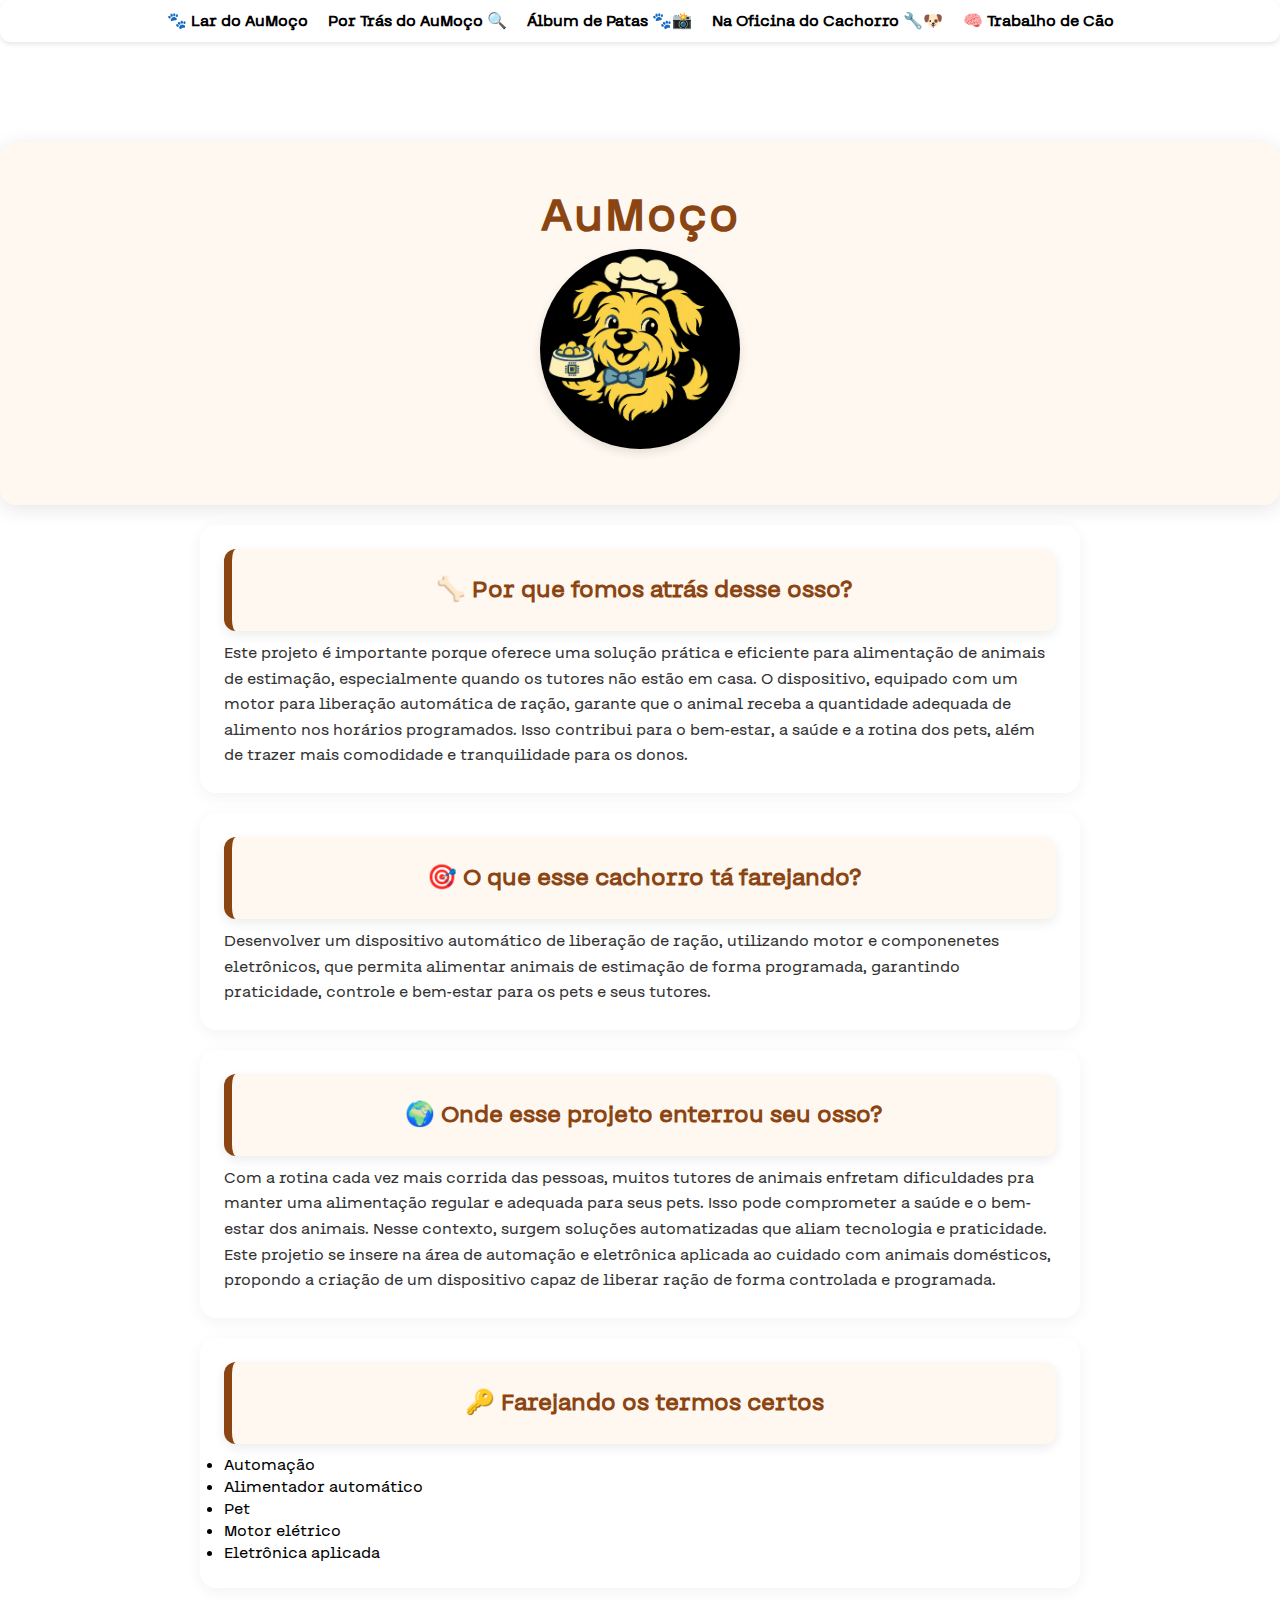
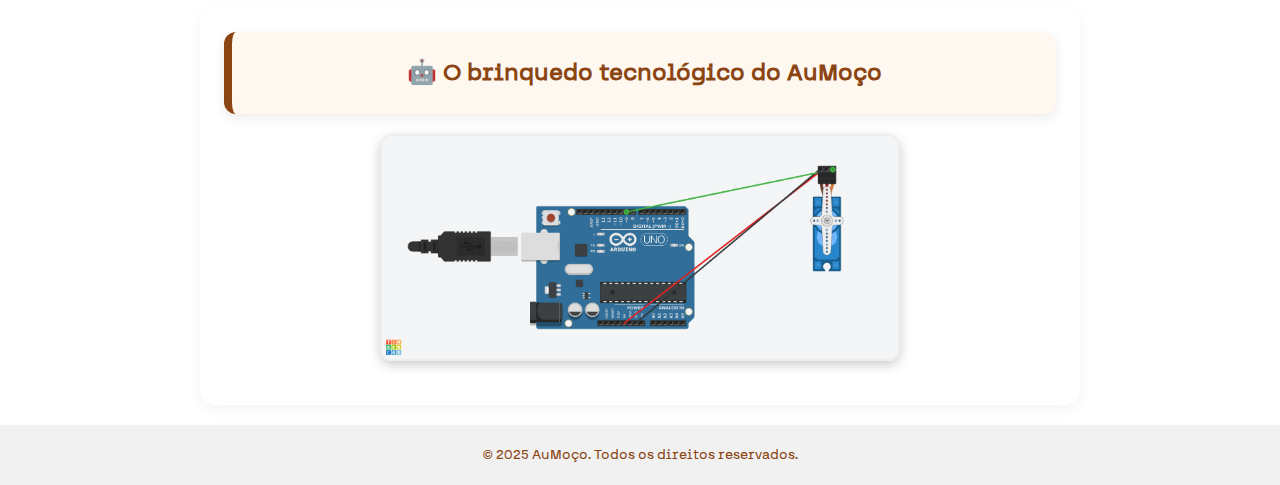
<file: site.html>
<!DOCTYPE html>
<html lang="pt-br">
<head>
    <meta charset="UTF-8">
    <meta name="viewport" content="width=device-width, initial-scale=1.0">
    <title>Projeto SD</title>
    <link rel="stylesheet" href="estilos/site.css">
</head>
<body>
    <header>
        <nav>
            <ul class="menu-navegacao">
                <li><a href="site.html"><strong>🐾 Lar do AuMoço</strong></a></li>
                <li><a href="sobre.html"><strong>Por Trás do AuMoço 🔍</strong></a></li>
                <li><a href="galeria.html"><strong>	Álbum de Patas 🐾📸</strong></a></li>
                <li><a href="detalhes.html"><strong>Na Oficina do Cachorro 🔧🐶</strong></a></li>
                <li><a href="desafios.html"><strong>🧠 Trabalho de Cão</strong></a></li>
            </ul>
        </nav>
        <div class="container-titulo-principal">
        <h1 class="titulo-principal"> AuMoço </h1>
        <img src="assets/imagens/lua.jpeg" class="lua">
        </div>
        
    </header>

<main>
    <section>
        <div class="container-titulos">
            <h2 class="motivacao">🦴 Por que fomos atrás desse osso?</h2>
        </div>
        <p>Este projeto é importante porque oferece uma solução prática e eficiente para alimentação de animais de estimação, especialmente quando os tutores não estão em casa. O dispositivo, equipado com um motor para liberação automática de ração, garante que o animal receba a quantidade adequada de alimento nos horários programados. Isso contribui para o bem-estar, a saúde e a rotina dos pets, além de trazer mais comodidade e tranquilidade para os donos.</p>
    </section>

    <section>
        <div class="container-titulos">
            <h2 class="objetivo">🎯 O que esse cachorro tá farejando?</h2>
        </div>
        <p>Desenvolver um dispositivo automático de liberação de ração, utilizando motor e componenetes eletrônicos, que permita alimentar animais de estimação de forma programada, garantindo praticidade, controle e bem-estar para os pets e seus tutores.</p>    
    </section>

    <section>
         <div class="container-titulos">
            <h2 class="contextualizacao">🌍 Onde esse projeto enterrou seu osso?</h2>
        </div>
        <p>Com a rotina cada vez mais corrida das pessoas, muitos tutores de animais enfretam dificuldades pra manter uma alimentação regular e adequada para seus pets. Isso pode comprometer a saúde e o bem-estar dos animais. Nesse contexto, surgem soluções automatizadas que aliam tecnologia e praticidade. Este projetio se insere na área de automação e eletrônica aplicada ao cuidado com animais domésticos, propondo a criação de um dispositivo capaz de liberar ração de forma controlada e programada.</p>
    </section>

    <section>
         <div class="container-titulos">
            <h2 class="palavras-chave">🔑 Farejando os termos certos</h2>
        </div>
        <ul>
            <li>Automação</li>
            <li>Alimentador automático</li>
            <li>Pet</li>
            <li>Motor elétrico</li>
            <li>Eletrônica aplicada</li>
        </ul>
    </section>

    <section>
         <div class="container-titulos">
            <h2 class="artefato-interativo">🤖 O brinquedo tecnológico do AuMoço</h2>
        </div>
        <img src="assets/imagens/aumoco.png" alt="artefato interativo" class="midia">
    </section>
</main>
<footer>
    <p>&copy; 2025 AuMoço. Todos os direitos reservados.</p>
</footer>
</body>
</html>
</file>
<file: estilos/site.css>
* {
margin: 0;
padding: 0;
box-sizing: border-box;
}

@font-face {
font-family: 'MinhaFonte';
src: url('../fontes/Nadea-Regular.otf') format('opentype');
}


body {
font-family:'MinhaFonte', sans-serif;
}

footer {
background-color: #f1f1f1;
text-align: center;
padding: 20px;
color: #8B4513;
font-size: 14px;
}

/*Inicio Site.HTML*/

.lua{
width: 200px;
height: 200px;
object-fit: cover;
border-radius: 50%;
box-shadow: 0 4px 10px rgba(0,0,0,0.1);
margin-bottom: 10px;
animation: fadeInUp 0.8s ease forwards;
}

.motivacao{
color: #8B4513;
}
.objetivo{
color: #8B4513;
}
.contextualizacao{
color: #8B4513;
}
.artefato-interativo{
color: #8B4513;
}
.palavras-chave{
color: #8B4513;
}

.container-titulo-principal{
margin-top: 100px;
text-align: center;
padding: 40px 20px;
background-color: #fff8f0;
border-radius: 16px;
box-shadow: 0 4px 20px rgba(0,0,0,0.1);
animation: fadeInUp 0.8s ease forwards;
transition: transform 0.3 ease;
}

.titulo-principal{
font-size: 48px;
color: #8B4513;
font-weight: 800;
letter-spacing: 2px;
}   


.menu-navegacao{
display: flex;
justify-content: center;
gap: 20px;
list-style: none;
padding: 10px 0;
background-color: #fff;
box-shadow: 0 2px 5px rgba(0,0,0,0.1);
border-radius: 10px;
animation: fadeInUp 0.6s ease forwards;
}

.menu-navegacao li a {
color: #000;
text-decoration: none;
font-weight: bold;
transition: color 0.3s;
}


.menu-navegacao li a:hover{
color: rgb(255,238,0);
}

.container-titulos {
display: flex;
justify-content: space-evenly;
margin-bottom: 10px;
background-color: #fff8f0;
border-left: 8px solid #8B4513;
border-radius: 12px;
padding: 24px;
box-shadow: 0 4px 12px rgba(0, 0, 0, 0.08);
animation: fadeInUp 0.6s ease forwards;
}

section{
background-color: #ffff;
padding: 24px;
margin: 20px auto;
max-width: 880px;
border-radius: 16px;
box-shadow: 0 4px 16px rgba(0,0,0,0.05);
transition: transform 0.3s ease, box-shadow 0.3s ease;
animation: fadeInUp 0.6s ease forwards;
}

section:hover{
transform: translateY(-4px);
box-shadow: 0 6px 20px rgba(0,0,0,0.1);
}

section p {
font-size: 16px;
color: #333;
line-height: 1.6;
}

/*Fim Site.HTML*/

/*Inicio Sobre.HTML*/

.sobre-container {
max-width: 1000px;
margin: 40px auto;
padding: 20px;
text-align: center;
background-color: #fff8f0;
border-left: 8px solid #8B4513;
border-radius: 12px;
padding: 24px;
box-shadow: 0 4px 12px rgba(0, 0, 0, 0.08);
animation: fadeInUp 0.6s ease forwards;
}

.titulo-sobre{
font-size: 36px;
color: #8B4513;
margin-bottom: 40px;
}

.autores-grid{
display: flex;
flex-wrap: wrap;
justify-content: center;
gap: 30px;
}

.card-autor {
background-color: #fff8f0;
padding: 20px;
border-radius: 24px;
width: 240px;
box-shadow: 0 8px 20px rgba(139, 69, 19, 0.15);
border: 3px solid #8B4513;
transition: transform 0.3s, box-shadow 0.3s;
animation: fadeInUp 0.6s ease forwards;
position: relative;
}

.card-autor::before{
content: "🐾";
position: absolute;
top: 12px;
right: 12px;
font-size: 24px;
opacity: 0.3;
}

.card-autor h3 {
color: #8B4513;
margin-bottom: 8px;
}

.card-autor p {
color:#5a3e1b;
font-size: 14px;
line-height: 1.4;
}

.card-autor:hover{
transform: translateY(-10px);
box-shadow: 0 12px 30px rgba(139,69,19,0.3);
}

.foto-autor{
width: 170px;
height: 180px;
object-fit: cover;
border-radius: 50%;
box-shadow: 0 4px 10px rgba(0,0,0,0.1);
margin-bottom: 10px;
}


.info-autor p {
font-size: 14px;
color: #666;
line-height: 1.4;
}

.redes-autor {
margin-top: 15px;
display: flex;
justify-content: center;
gap: 10px;
}

.botao-rede{
text-decoration: none;
padding: 8px 14px;
border-radius: 8px;
font-size: 14px;
font-weight: 600;
color: white;
transition: background-color 0.3s;
}

.botao-rede.github {
background-color: #333;
}

.botao-rede.github:hover {
background-color: #000;
}

.botao-rede.linkedin{
background: #0077b5;
}

.botao-rede.linkedin:hover {
background-color: #005f91;
}

/*Parte de Desafios.HTML*/

.titulo-desafios{
font-size: 36px;
color: #8B4513;
margin-bottom: 40px;
text-align: center;
padding-top: 40px;
animation: fadeInUp 0.6s ease forwards;
}

.experiencia-container {
display: flex;
flex-direction: column;
gap: 30px;
max-width: 1000px;
margin: 40px auto;
padding: 20px;
}

.box-experiencia {
background-color: #fff8f0;
border-left: 8px solid #8B4513;
border-radius: 12px;
padding: 24px;
box-shadow: 0 4px 12px rgba(0, 0, 0, 0.08);
animation: fadeInUp 0.6s ease forwards;
}

.box-experiencia h2 {
color: #8B4513;
font-size: 24px;
margin-bottom: 12px;
}

.box-experiencia p {
color: #444;
font-size: 16px;
line-height: 1.6;
}

/*FIM de Desafios.HTML*/


/* Galeria.HTML */

.galeria-videos{
display: flex;
justify-content: space-evenly;
margin-bottom: 10px;
background-color: #fff8f0;
border-left: 8px solid #8B4513;
border-radius: 12px;
padding: 24px;
box-shadow: 0 4px 12px rgba(0, 0, 0, 0.08);
flex-direction: column;
gap: 30px;
max-width: 40px auto;
transition: transform 0.3s, box-shadow 0.3s;
animation: fadeInUp 0.6s ease forwards;
}
.midia {
max-width: 520px;
width: 100%;
height: auto;
display: block;
margin: 20px auto;
border-radius: 12px; 
box-shadow: 0 4px 12px rgba(0, 0, 0, 0.2); 
border: 2px solid #eee;
transition: transform 0.3s, box-shadow 0.3s;
animation: fadeInUp 0.6s ease forwards;
}

.galeria-lado-a-lado {
display: flex;
justify-content: space-evenly;
align-items: center;
gap: 30px;
margin-bottom: 10px;
background-color: #fff8f0;
border-left: 8px solid #8B4513;
border-radius: 12px;
padding: 24px;
box-shadow: 0 4px 12px rgba(0, 0, 0, 0.08);
transition: transform 0.3s, box-shadow 0.3s;
animation: fadeInUp 0.6s ease forwards;
}


/* Galeria.HTML FIM */

@keyframes fadeInUp {
    0% {
        opacity: 0;
        transform: translateY(20px);
    }
    100% {
        opacity: 1;
        transform: translateY(0);
    }
}
</file>
